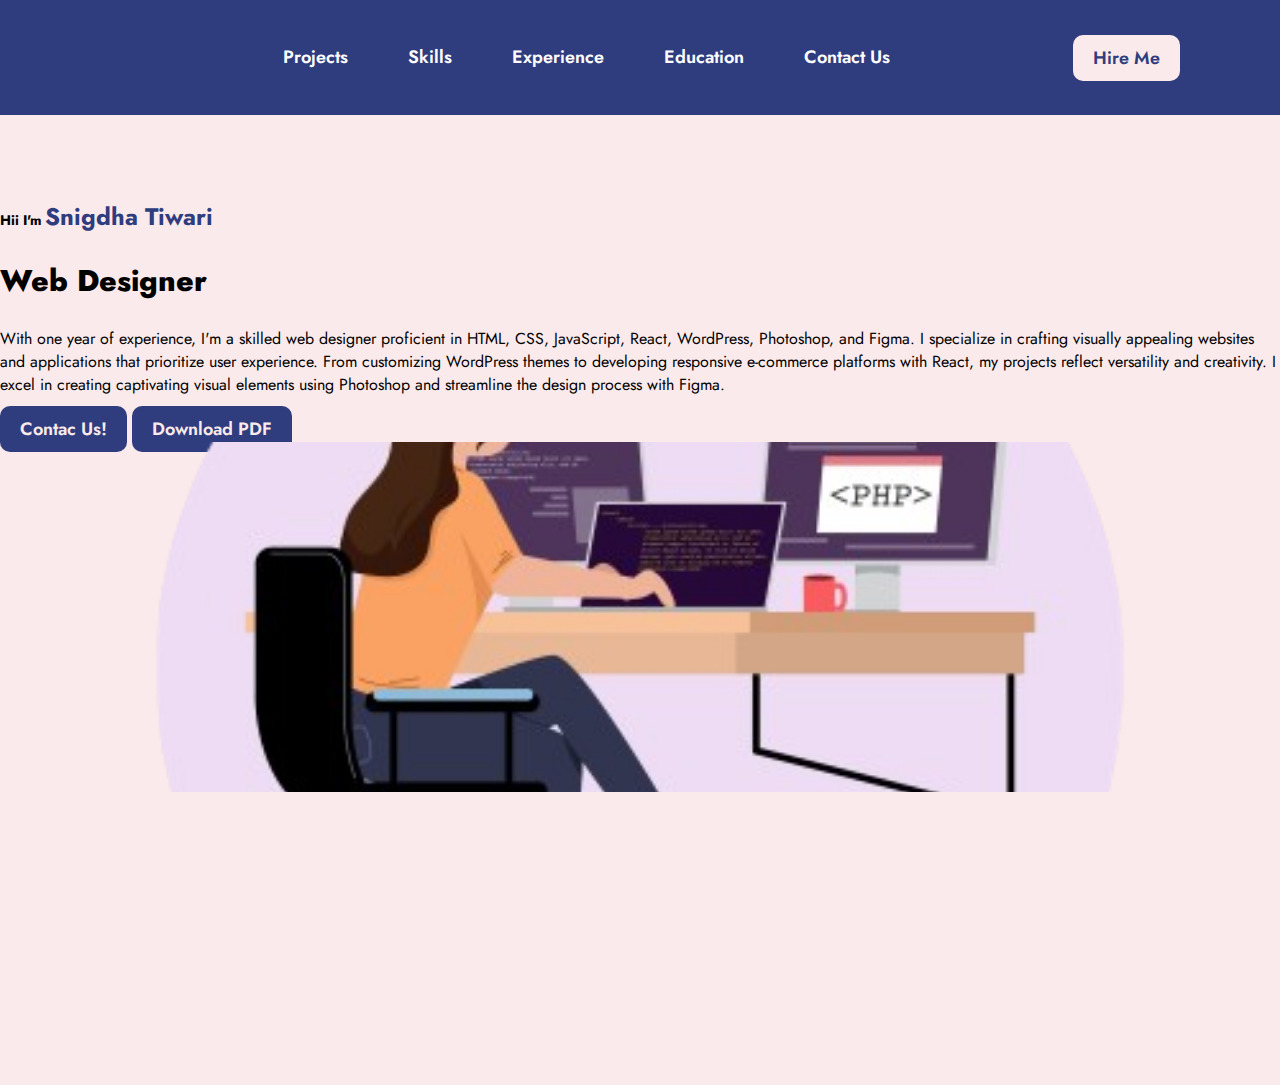
<file: index.html>
<!DOCTYPE html>
<html lang="en">

<head>
  <meta charset="UTF-8" />
  <meta name="viewport" content="width=device-width, initial-scale=1.0" />
  <title>Snigdha-Portfolio</title>
  <!-- <link rel="stylesheet" href="./assets/css/style.css" />
  <link rel="stylesheet" href="./assets/css/responsive.css" /> -->
  <link rel="stylesheet" href="./assets/css/style.css" />


  <link href="https://cdn.jsdelivr.net/npm/bootstrap@5.3.2/dist/css/bootstrap.min.css" rel="stylesheet"
    integrity="sha384-T3c6CoIi6uLrA9TneNEoa7RxnatzjcDSCmG1MXxSR1GAsXEV/Dwwykc2MPK8M2HN" crossorigin="anonymous" />
  <link rel="stylesheet" href="https://cdnjs.cloudflare.com/ajax/libs/font-awesome/6.5.2/css/all.min.css"
    integrity="sha512-SnH5WK+bZxgPHs44uWIX+LLJAJ9/2PkPKZ5QiAj6Ta86w+fsb2TkcmfRyVX3pBnMFcV7oQPJkl9QevSCWr3W6A=="
    crossorigin="anonymous" referrerpolicy="no-referrer" />
    <link
    rel="stylesheet"
    href="https://cdnjs.cloudflare.com/ajax/libs/animate.css/4.1.1/animate.min.css"
  />
</head>

<body>
  <header>

    <div class="logo">
      <a href="index.html"><i class="fa-solid fa-user-graduate"></i></a>
    </div>
    <nav>
      <ul>
        <li><a href="project.html">Projects</a></li>
        <li><a href="skills.html">Skills</a></li> 
        <li><a href="experience.html">Experience</a></li>
        <li><a href="eduction.html">Education</a></li>
        <li><a href="contact.html">Contact Us</a></li>
      </ul>
      <div class="hirebtn">
        <a href="mailto:snigdhatiwari004@gmail.com"> Hire Me </a>
      </div>
    </nav>
    <div class="menu-icon"><i class="fa-solid fa-bars"></i></div>
    <div class="close-icon"><i class="fa-solid fa-xmark"></i></div>

  </header>
  <!-- banner -->
  <section>
    <div class="banner">
      <div class="container">
        <div class="row">
          <div class="col-md-7">
            <div class="bancontent animate__animated animate__backInLeft">
              <h3>Hii I'm  <span> Snigdha Tiwari</span> </h3>
              <h1>Web Designer</h1>
              <p>With one year of experience, I'm a skilled web designer proficient in HTML, CSS, JavaScript, React,
                WordPress, Photoshop, and Figma. I specialize in crafting visually appealing websites and applications
                that prioritize user experience. From customizing WordPress themes to developing responsive e-commerce
                platforms with React, my projects reflect versatility and creativity. I excel in creating captivating
                visual elements using Photoshop and streamline the design process with Figma. </p>
            </div>
            <div class="btn"><a href="tel:+8858925929">Contac Us!</a>
           
            <a href="https://drive.google.com/file/d/1BSJotFNfvacsiloGle_lr2Cu9tf6Ltcp/view" target="_blank">Download PDF</a></div>
          </div>
          <div class="col-md-5">
            <div class="img-probox  animate__animated animate__backInRight">
            <img src="images/profile .png" alt=""></div>
          </div>

       
        </div>
        
      </div>
    </div>
  </section>
  <!-- banner -->

  <script>
    

    document.addEventListener("DOMContentLoaded", function () {
      const menuIcon = document.querySelector(".menu-icon");
      const nav = document.querySelector("nav");
    
      menuIcon.addEventListener("click", () => {
        nav.classList.toggle("open");
        if (nav.classList.contains("open")) {
          menuIcon.innerHTML = "&#10006;";
        } else {
          menuIcon.innerHTML = "&#9776;";
        }
      });
    });
    
      </script>
 
</body>

</html>
</file>
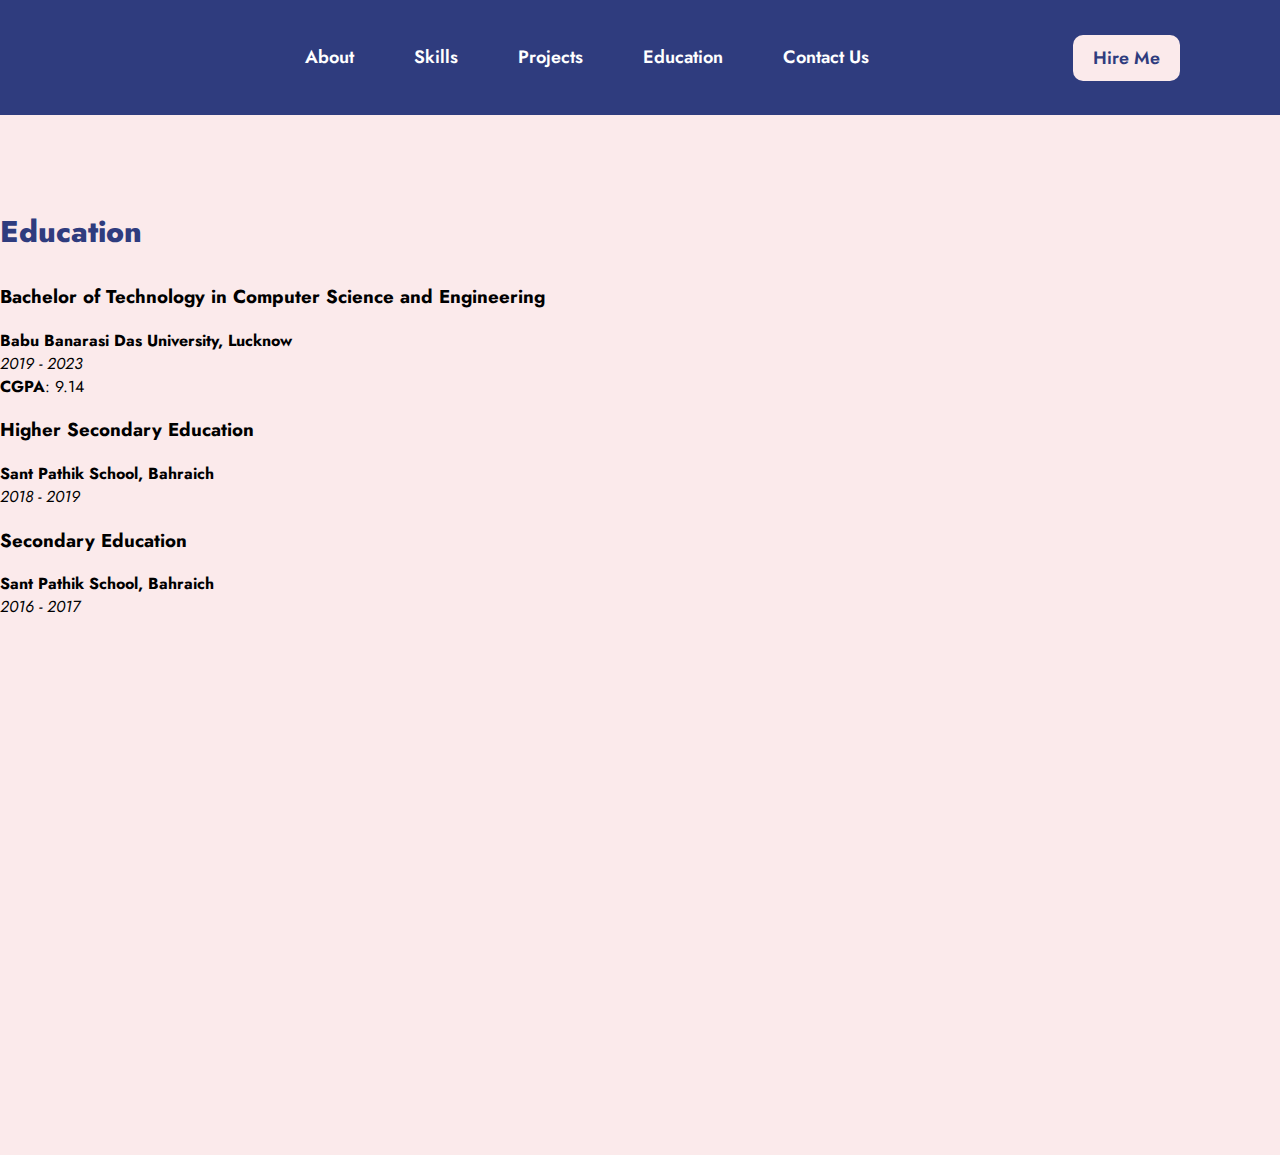
<file: eduction.html>
<!DOCTYPE html>
<html lang="en">

<head>
  <meta charset="UTF-8" />
  <meta name="viewport" content="width=device-width, initial-scale=1.0" />
  <title>Education</title>
  <!-- <link rel="stylesheet" href="./assets/css/style.css" />
  <link rel="stylesheet" href="./assets/css/responsive.css" /> -->
  <link rel="stylesheet" href="./assets/css/style.css" />


  <link href="https://cdn.jsdelivr.net/npm/bootstrap@5.3.2/dist/css/bootstrap.min.css" rel="stylesheet"
    integrity="sha384-T3c6CoIi6uLrA9TneNEoa7RxnatzjcDSCmG1MXxSR1GAsXEV/Dwwykc2MPK8M2HN" crossorigin="anonymous" />
  <link rel="stylesheet" href="https://cdnjs.cloudflare.com/ajax/libs/font-awesome/6.5.2/css/all.min.css"
    integrity="sha512-SnH5WK+bZxgPHs44uWIX+LLJAJ9/2PkPKZ5QiAj6Ta86w+fsb2TkcmfRyVX3pBnMFcV7oQPJkl9QevSCWr3W6A=="
    crossorigin="anonymous" referrerpolicy="no-referrer" />
    <link
    rel="stylesheet"
    href="https://cdnjs.cloudflare.com/ajax/libs/animate.css/4.1.1/animate.min.css"
  />
</head>

<body>
  <header>

    <div class="logo">
      <a href="#"><i class="fa-solid fa-user-graduate"></i></a>
    </div>
    <nav>
      <ul>
        <li><a href="about.html">About</a></li>
        <li><a href="skills.html">Skills</a></li>
        <li><a href="project.html">Projects</a></li> 
        <li><a href="eduction.html">Education</a></li>
        <li><a href="contact.html">Contact Us</a></li>
      </ul>
      <div class="hirebtn">
        <a href="mailto:snigdhatiwari004@gmail.com"> Hire Me </a>
      </div>
    </nav>
    <div class="menu-icon"><i class="fa-solid fa-bars"></i></div>
    <div class="close-icon"><i class="fa-solid fa-xmark"></i></div>

  </header>
<section class="education">
  <div class="container">
    <h2 class="animate__animated animate__backInDown">Education</h2>
    <div class="animate__animated animate__bounceInLeft">
<h3>Bachelor of Technology in Computer Science and Engineering</h3>
<p><strong>Babu Banarasi Das University, Lucknow</strong><br /><em>2019 - 2023</em><br /><strong>CGPA</strong>: 9.14</p>
<h3>Higher Secondary Education</h3>
<p><strong>Sant Pathik School, Bahraich</strong><br /><em>2018 - 2019</em></p>
<h3>Secondary Education</h3>
<p><strong>Sant Pathik School, Bahraich</strong><br /><em>2016 - 2017</em></p>
  </div>
</div>
</section>

<script>
    

  document.addEventListener("DOMContentLoaded", function () {
    const menuIcon = document.querySelector(".menu-icon");
    const nav = document.querySelector("nav");
  
    menuIcon.addEventListener("click", () => {
      nav.classList.toggle("open");
      if (nav.classList.contains("open")) {
        menuIcon.innerHTML = "&#10006;";
      } else {
        menuIcon.innerHTML = "&#9776;";
      }
    });
  });
  
    </script>
</body>

</html>
</file>
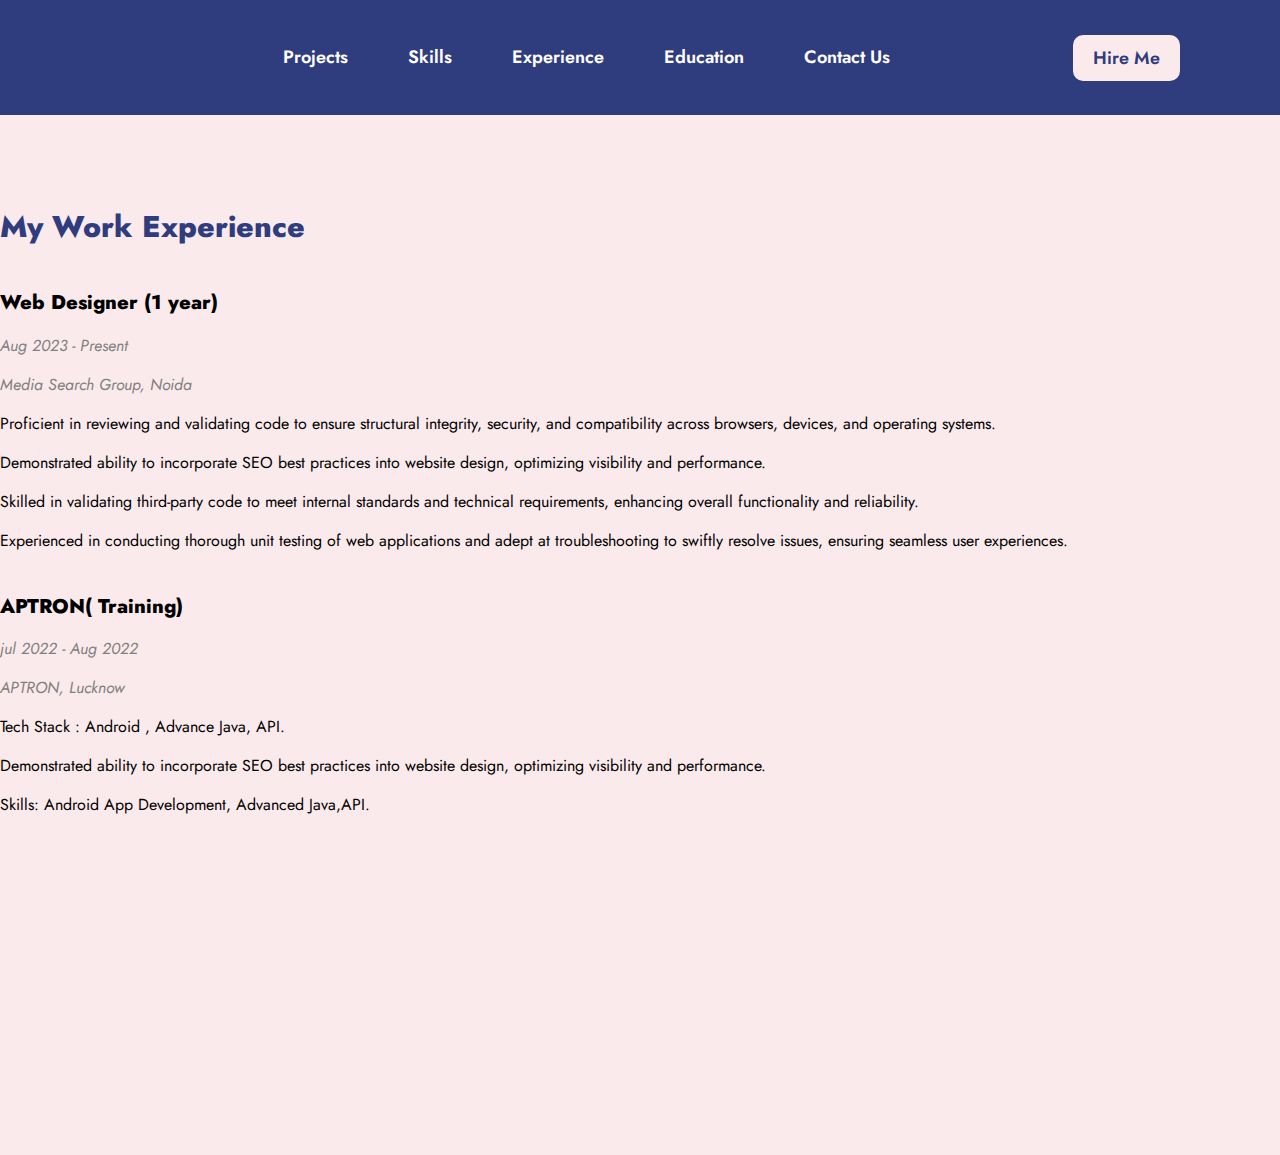
<file: experience.html>
<!DOCTYPE html>
<html lang="en">

<head>
  <meta charset="UTF-8" />
  <meta name="viewport" content="width=device-width, initial-scale=1.0" />
  <title>Experience</title>
  <!-- <link rel="stylesheet" href="./assets/css/style.css" />
  <link rel="stylesheet" href="./assets/css/responsive.css" /> -->
  <link rel="stylesheet" href="./assets/css/style.css" />


  <link href="https://cdn.jsdelivr.net/npm/bootstrap@5.3.2/dist/css/bootstrap.min.css" rel="stylesheet"
    integrity="sha384-T3c6CoIi6uLrA9TneNEoa7RxnatzjcDSCmG1MXxSR1GAsXEV/Dwwykc2MPK8M2HN" crossorigin="anonymous" />
  <link rel="stylesheet" href="https://cdnjs.cloudflare.com/ajax/libs/font-awesome/6.5.2/css/all.min.css"
    integrity="sha512-SnH5WK+bZxgPHs44uWIX+LLJAJ9/2PkPKZ5QiAj6Ta86w+fsb2TkcmfRyVX3pBnMFcV7oQPJkl9QevSCWr3W6A=="
    crossorigin="anonymous" referrerpolicy="no-referrer" />
  <link rel="stylesheet" href="https://cdnjs.cloudflare.com/ajax/libs/animate.css/4.1.1/animate.min.css" />
</head>

<body>
  <header>

    <div class="logo">
      <a href="index.html"><i class="fa-solid fa-user-graduate"></i></a>
    </div>
    <nav>
      <ul>
        <li><a href="project.html">Projects</a></li>
        <li><a href="skills.html">Skills</a></li>
        <li><a href="experience.html">Experience</a></li>
        <li><a href="eduction.html">Education</a></li>
        <li><a href="contact.html">Contact Us</a></li>
      </ul>
      <div class="hirebtn">
        <a href="mailto:snigdhatiwari004@gmail.com"> Hire Me </a>
      </div>
    </nav>
    <div class="menu-icon"><i class="fa-solid fa-bars"></i></div>
    <div class="close-icon"><i class="fa-solid fa-xmark"></i></div>

  </header>


  <section class="experience">
    <div class="container">
      <h1 class="animate__animated animate__backInDown"> My Work Experience</h1>
      <div class="work-experience animate__animated animate__bounceInLeft">
        <h2 class="job-title">Web Designer (1 year)</h2>
        <p class="job-duration">Aug 2023 - Present</p>
        <p class="company-location">Media Search Group, Noida</p>
        <div class="job-responsibilities">
          <p class="responsibility"><i class="fa-solid fa-arrow-right"></i> Proficient in reviewing and validating
            code to ensure structural integrity, security, and compatibility across browsers, devices, and operating
            systems.</p>
          <p class="responsibility"><i class="fa-solid fa-arrow-right"></i> Demonstrated ability to incorporate SEO
            best practices into website design, optimizing visibility and performance.</p>
          <p class="responsibility"><i class="fa-solid fa-arrow-right"></i> Skilled in validating third-party code to
            meet internal standards and technical requirements, enhancing overall functionality and reliability.</p>
          <p class="responsibility"><i class="fa-solid fa-arrow-right"></i> Experienced in conducting thorough unit
            testing of web applications and adept at troubleshooting to swiftly resolve issues, ensuring seamless user
            experiences.</p>
        </div>
      </div>

      <div class="work-experience animate__animated animate__bounceInLeft">
        <h2 class="job-title">APTRON( Training)</h2>
        <p class="job-duration">jul 2022 - Aug 2022</p>
        <p class="company-location">APTRON, Lucknow</p>
        <div class="job-responsibilities">
          <p class="responsibility"><i class="fa-solid fa-arrow-right"></i> Tech Stack : Android , Advance Java, API.</p>
          <p class="responsibility"><i class="fa-solid fa-arrow-right"></i> Demonstrated ability to incorporate SEO
            best practices into website design, optimizing visibility and performance.</p>
          <p class="responsibility"><i class="fa-solid fa-arrow-right"></i> Skills: Android App Development, Advanced Java,API.</p>
          
        </div>
      </div>
    </div>
  </section>




  <script>
    

    document.addEventListener("DOMContentLoaded", function () {
      const menuIcon = document.querySelector(".menu-icon");
      const nav = document.querySelector("nav");
    
      menuIcon.addEventListener("click", () => {
        nav.classList.toggle("open");
        if (nav.classList.contains("open")) {
          menuIcon.innerHTML = "&#10006;";
        } else {
          menuIcon.innerHTML = "&#9776;";
        }
      });
    });
    
      </script>
</body>

</html>
</file>
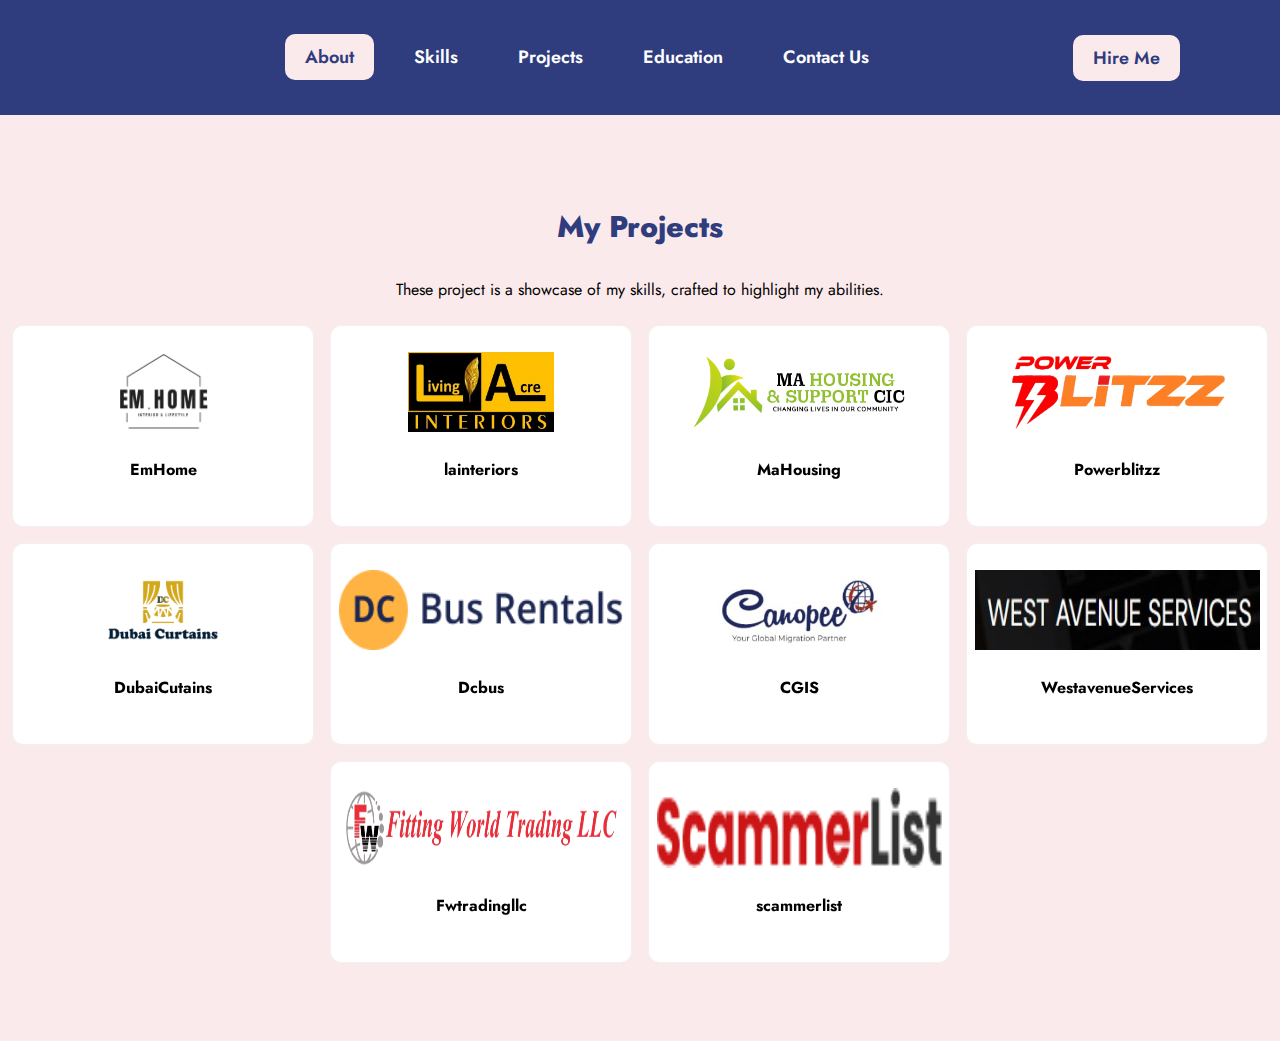
<file: project.html>
<!DOCTYPE html>
<html lang="en">

<head>
  <meta charset="UTF-8" />
  <meta name="viewport" content="width=device-width, initial-scale=1.0" />
  <title>Projects</title>
  <!-- <link rel="stylesheet" href="./assets/css/style.css" />
  <link rel="stylesheet" href="./assets/css/responsive.css" /> -->
  <link rel="stylesheet" href="./assets/css/style.css" />


  <link href="https://cdn.jsdelivr.net/npm/bootstrap@5.3.2/dist/css/bootstrap.min.css" rel="stylesheet"
    integrity="sha384-T3c6CoIi6uLrA9TneNEoa7RxnatzjcDSCmG1MXxSR1GAsXEV/Dwwykc2MPK8M2HN" crossorigin="anonymous" />
  <link rel="stylesheet" href="https://cdnjs.cloudflare.com/ajax/libs/font-awesome/6.5.2/css/all.min.css"
    integrity="sha512-SnH5WK+bZxgPHs44uWIX+LLJAJ9/2PkPKZ5QiAj6Ta86w+fsb2TkcmfRyVX3pBnMFcV7oQPJkl9QevSCWr3W6A=="
    crossorigin="anonymous" referrerpolicy="no-referrer" />
    <link
    rel="stylesheet"
    href="https://cdnjs.cloudflare.com/ajax/libs/animate.css/4.1.1/animate.min.css"
  />
</head>

<body>
  <header>

    <div class="logo">
      <a href="index.html"><i class="fa-solid fa-user-graduate"></i></a>
    </div>
    <nav>
      <ul>
        <li><a class="active" href="about.html">About</a></li>
        <li><a href="skills.html">Skills</a></li>
        <li><a href="project.html">Projects</a></li>
        <li><a href="eduction.html">Education</a></li>
        <li><a href="contact.html">Contact Us</a></li>
      </ul>
      <div class="hirebtn">
        <a href="mailto:snigdhatiwari004@gmail.com"> Hire Me </a>
      </div>
    </nav>
    <div class="menu-icon"><i class="fa-solid fa-bars"></i></div>
    <div class="close-icon"><i class="fa-solid fa-xmark"></i></div>

  </header>


 <section class="projects">
  <h1 class="animate__animated animate__backInDown">My Projects</h1>
  <p class="animate__animated animate__backInDown">These project is a showcase of my skills, crafted to highlight my abilities.</p>
  <div class="services-box">

    
    <div class="service animate__animated animate__bounceInLeft">
      <div class="flip-box">
        <div class="flip-box-inner">
          
          <div class="flip-box-front">
           <a href="https://staging.em-home.co.uk/"><img src="images/em-logo.png"></a> 
            <h3>EmHome</h3>
          </div>
          <div class="flip-box-back">
            <p>Created dynamic and visually stunning website for
              Em-home with HTML, CSS, and WordPress Elementor, serving
              as a comprehensive platform for showcasing products and
              services.</p>
            <div class="probtn"><a href="https://staging.em-home.co.uk/"> View Website</a></div>
          </div>
        </div>
      </div>
    </div>

    
    <div class="service animate__animated animate__bounceInLeft">
      <div class="flip-box">
        <div class="flip-box-inner">
          
          <div class="flip-box-front">
           <a href="https://www.lainteriors.ae/"><img src="images/in-logo.webp"></a> 
            <h3>lainteriors</h3>
          </div>
          <div class="flip-box-back">
            <p>Created dynamic and visually stunning website for
              Em-home with HTML, CSS, and WordPress Elementor, serving
              as a comprehensive platform for showcasing products and
              services.</p>
            <div class="probtn"><a href="https://www.lainteriors.ae/"> View Website</a></div>
          </div>
        </div>
      </div>
    </div>


    <div class="service animate__animated animate__bounceInLeft">
      <div class="flip-box">
        <div class="flip-box-inner">
          
          <div class="flip-box-front">
           <a href="https://mahousing.co.uk/"><img src="images/ma-logo.png"></a> 
            <h3>MaHousing</h3>
          </div>
          <div class="flip-box-back">
            <p>Created dynamic and visually stunning website for
              Em-home with HTML, CSS, and WordPress Elementor, serving
              as a comprehensive platform for showcasing products and
              services.</p>
            <div class="probtn"><a href="https://mahousing.co.uk/"> View Website</a></div>
          </div>
        </div>
      </div>
    </div>


    
    <div class="service animate__animated animate__bounceInLeft">
      <div class="flip-box">
        <div class="flip-box-inner">
          
          <div class="flip-box-front">
           <a href="https://rmsdemo.com/projects/new-powerblitzz/html/"><img src="images/power-logo.png"></a> 
            <h3>Powerblitzz</h3>
          </div>
          <div class="flip-box-back">
            <p>Created dynamic and visually stunning website for
              Powerblitzz with HTML, CSS, and WordPress Elementor, serving
              as a comprehensive platform for showcasing products and
              services.</p>
            <div class="probtn"><a href="https://rmsdemo.com/projects/new-powerblitzz/html/"> View Website</a></div>
          </div>
        </div>
      </div>
    </div>


    <div class="service animate__animated animate__bounceInLeft">
      <div class="flip-box">
        <div class="flip-box-inner">
          
          <div class="flip-box-front">
           <a href="https://rmsdemo.com/projects/dubai-curtain/webNew/"><img src="images/curtains-logo.png"></a> 
            <h3>DubaiCutains</h3>
          </div>
          <div class="flip-box-back">
            <p>Created dynamic and visually stunning website for
              DubaiCutains with HTML, CSS, and WordPress Elementor, serving
              as a comprehensive platform for showcasing products and
              services.</p>
            <div class="probtn"><a href="https://rmsdemo.com/projects/dubai-curtain/webNew/"> View Website</a></div>
          </div>
        </div>
      </div>
    </div>

    <div class="service animate__animated animate__bounceInLeft">
      <div class="flip-box">
        <div class="flip-box-inner">
          
          <div class="flip-box-front">
           <a href="https://dcbusrentals.com/"><img src="images/dc-logo.png"></a> 
            <h3>Dcbus</h3>
          </div>
          <div class="flip-box-back">
            <p>Created dynamic and visually stunning website for
              DcbusRental with HTML, CSS, and WordPress Elementor, serving
              as a comprehensive platform for showcasing products and
              services.</p>
            <div class="probtn"><a href="https://dcbusrentals.com/"> View Website</a></div>
          </div>
        </div>
      </div>
    </div>

    
    <div class="service animate__animated animate__bounceInLeft">
      <div class="flip-box">
        <div class="flip-box-inner">
          
          <div class="flip-box-front">
           <a href="https://rmsdemo.com/projects/cgis/web/"><img src="images/cgsi-logo.png"></a> 
            <h3>CGIS</h3>
          </div>
          <div class="flip-box-back">
            <p>Created dynamic and visually stunning website for
              Em-home with HTML, CSS, and WordPress Elementor, serving
              as a comprehensive platform for showcasing products and
              services.</p>
            <div class="probtn"><a href="https://rmsdemo.com/projects/cgis/web/"> View Website</a></div>
          </div>
        </div>
      </div>
    </div>

    <div class="service animate__animated animate__bounceInLeft">
      <div class="flip-box">
        <div class="flip-box-inner">
          
          <div class="flip-box-front">
           <a href="https://westavenueservices.com/"><img src="images/west-logo.jpg"></a> 
            <h3>WestavenueServices</h3>
          </div>
          <div class="flip-box-back">
            <p>Created dynamic and visually stunning website for
              WestavenueServices  WordPress Elementor, serving
              as a comprehensive platform for showcasing products and
              services.</p>
            <div class="probtn"><a href="https://westavenueservices.com/"> View Website</a></div>
          </div>
        </div>
      </div>
    </div>

    <div class="service animate__animated animate__bounceInLeft">
      <div class="flip-box">
        <div class="flip-box-inner">
          
          <div class="flip-box-front">
           <a href="https://fwtradingllc.com/"><img src="images/fwd-ogo.png"></a> 
            <h3>Fwtradingllc</h3>
          </div>
          <div class="flip-box-back">
            <p>Created dynamic and visually stunning website for
              Fwtradingllc with HTML, CSS, and WordPress Elementor, serving
              as a comprehensive platform for showcasing products and
              services.</p>
            <div class="probtn"><a href="https://fwtradingllc.com/"> View Website</a></div>
          </div>
        </div>
      </div>
    </div>

    <div class="service animate__animated animate__bounceInLeft">
      <div class="flip-box">
        <div class="flip-box-inner">
          
          <div class="flip-box-front">
           <a href="https://rmsdemo.com/projects/scammerlist/"><img src="images/scam-logo.png"></a> 
            <h3>scammerlist</h3>
          </div>
          <div class="flip-box-back">
            <p>Created dynamic and visually stunning website for
              ScammerList with HTML, CSS, and WordPress Elementor, serving
              as a comprehensive platform for showcasing products and
              services.</p>
            <div class="probtn"><a href="https://rmsdemo.com/projects/scammerlist/"> View Website</a></div>
          </div>
        </div>
      </div>
    </div>

    
  </div>
 </section>

 <script>
    

  document.addEventListener("DOMContentLoaded", function () {
    const menuIcon = document.querySelector(".menu-icon");
    const nav = document.querySelector("nav");
  
    menuIcon.addEventListener("click", () => {
      nav.classList.toggle("open");
      if (nav.classList.contains("open")) {
        menuIcon.innerHTML = "&#10006;";
      } else {
        menuIcon.innerHTML = "&#9776;";
      }
    });
  });
  
    </script>

 
</body>

</html>
</file>
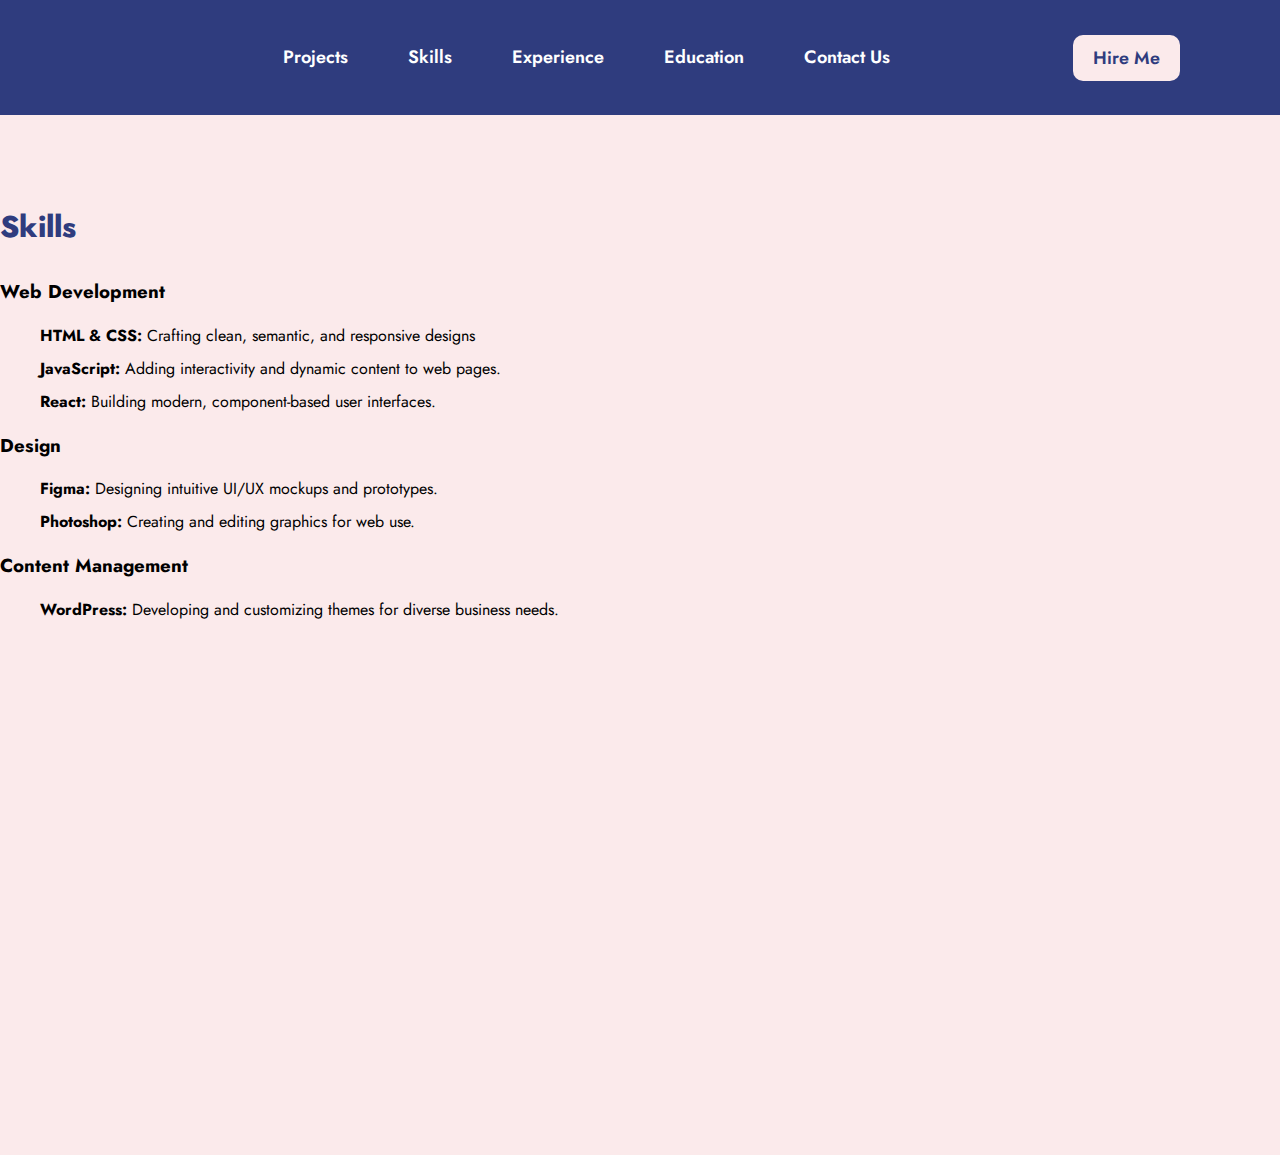
<file: skills.html>
<!DOCTYPE html>
<html lang="en">

<head>
  <meta charset="UTF-8" />
  <meta name="viewport" content="width=device-width, initial-scale=1.0" />
  <title>Skills</title>
  <!-- <link rel="stylesheet" href="./assets/css/style.css" />
  <link rel="stylesheet" href="./assets/css/responsive.css" /> -->
  <link rel="stylesheet" href="./assets/css/style.css" />


  <link href="https://cdn.jsdelivr.net/npm/bootstrap@5.3.2/dist/css/bootstrap.min.css" rel="stylesheet"
    integrity="sha384-T3c6CoIi6uLrA9TneNEoa7RxnatzjcDSCmG1MXxSR1GAsXEV/Dwwykc2MPK8M2HN" crossorigin="anonymous" />
  <link rel="stylesheet" href="https://cdnjs.cloudflare.com/ajax/libs/font-awesome/6.5.2/css/all.min.css"
    integrity="sha512-SnH5WK+bZxgPHs44uWIX+LLJAJ9/2PkPKZ5QiAj6Ta86w+fsb2TkcmfRyVX3pBnMFcV7oQPJkl9QevSCWr3W6A=="
    crossorigin="anonymous" referrerpolicy="no-referrer" />
    <link
    rel="stylesheet"
    href="https://cdnjs.cloudflare.com/ajax/libs/animate.css/4.1.1/animate.min.css"
  />
</head>

<body>
  <header>

    <div class="logo">
      <a href="index.html"><i class="fa-solid fa-user-graduate"></i></a>
    </div>
    <nav>
      <ul>
        <li><a href="project.html">Projects</a></li>
        <li><a href="skills.html">Skills</a></li>
        <li><a href="experience.html">Experience</a></li>
        <li><a href="eduction.html">Education</a></li>
        <li><a href="contact.html">Contact Us</a></li>
      </ul>
      <div class="hirebtn">
        <a href="mailto:snigdhatiwari004@gmail.com"> Hire Me </a>
      </div>
    </nav>
    <div class="menu-icon"><i class="fa-solid fa-bars"></i></div>
    <div class="close-icon"><i class="fa-solid fa-xmark"></i></div>

  </header>
 <section class="skills">
  <div class="container">
<h1 class="animate__animated animate__backInDown">Skills</h1>
<h3 class="animate__animated animate__bounceInLeft">Web Development</h3>
<ul class="animate__animated animate__bounceInLeft">
  <li><i class="fa-solid fa-arrow-right"></i> <b>  HTML & CSS: </b> Crafting clean, semantic, and responsive designs</li>
  <li><i class="fa-solid fa-arrow-right"></i> <b> JavaScript: </b>Adding interactivity and dynamic content to web pages.</li>
  <li><i class="fa-solid fa-arrow-right"></i> <b> React: </b>Building modern, component-based user interfaces.</li>
</ul>


<h3 class="animate__animated animate__bounceInLeft">Design</h3>
<ul class="animate__animated animate__bounceInLeft">
  <li><i class="fa-solid fa-arrow-right"></i> <b>  Figma: </b> Designing intuitive UI/UX mockups and prototypes.</li>
  <li><i class="fa-solid fa-arrow-right"></i> <b> Photoshop: </b>Creating and editing graphics for web use.</li>
</ul>
<h3 class="animate__animated animate__bounceInLeft">Content Management</h3>
<ul class="animate__animated animate__bounceInLeft">
  <li><i class="fa-solid fa-arrow-right"></i> <b>  WordPress: </b> Developing and customizing themes for diverse business needs.</li>
</ul>
</div>
 </section>
  
  

 <script>
    

  document.addEventListener("DOMContentLoaded", function () {
    const menuIcon = document.querySelector(".menu-icon");
    const nav = document.querySelector("nav");
  
    menuIcon.addEventListener("click", () => {
      nav.classList.toggle("open");
      if (nav.classList.contains("open")) {
        menuIcon.innerHTML = "&#10006;";
      } else {
        menuIcon.innerHTML = "&#9776;";
      }
    });
  });
  
    </script>
</body>

</html>
</file>
<file: assets/css/style.css>
@import url('https://fonts.googleapis.com/css2?family=Jost:ital,wght@0,100..900;1,100..900&display=swap');

*{
  font-family: "Jost", sans-serif;
}

body {
  font-family: Arial, sans-serif;
  margin: 0;
  padding: 0;
}
h1 {
  font-size: 30px;
  color: #2F3C7E;
  margin-bottom: 30px;
  font-weight: 800;
}
ul{
  list-style: none;
}
header {
  background-color: #2F3C7E;
  color: #000;
  padding: 15px;
  display: flex;
  justify-content: space-between;
  align-items: center;
  padding: 20px 100px;
}

header .logo img {
  width: 100%;
}

nav ul {
  list-style-type: none;
  margin: 0;
  padding: 0;
  display: flex;
  line-height: 75px;
  gap: 0;
}

nav ul li a {
  background-color: transparent;
  color: #FBEAEB;
  padding: 10px 20px;
  border-radius: 10px;
  text-decoration: none;
  font-size: 18px;
  font-weight: 600;
}

nav ul li a:hover,
nav ul li a.active {
  background-color: #FBEAEB ;
  color: #2F3C7E;
  
}
nav {
  display: contents;
  
}

header .hirebtn a {
  background-color: #FBEAEB ;
  color: #2F3C7E;
  padding: 10px 20px;
  border-radius: 10px;
  text-decoration: none;
  font-size: 18px;
  font-weight: 600;
}
header .logo i.fa-solid.fa-user-graduate {
  font-size: 68px;
  color: #FBEAEB;
}
nav ul li {
  margin-right: 20px;
}

nav ul li:last-child {
  margin-right: 0;
}

nav ul li a {
  color: #fff;
  text-decoration: none;
}

.menu-icon {
  display: none;
}

.close-icon {
  display: none;
  color: #FBEAEB;
}
.close-icon i{
  color: #FBEAEB;
}

@media (max-width: 768px) {
  header {
    
    padding: 20px 20px;
}
header .logo i.fa-solid.fa-user-graduate {
  font-size: 45px;
  color: #FBEAEB;
}
nav ul {
  gap: 16px;
}
  nav {
    display: none;
    
  }
  .logo {
    margin-right: auto;
  }

  nav ul {
    display: flex;
    flex-direction: column;
    line-height: initial;
  }

  nav ul li {
    margin: 10px 0;
  }

  nav {
    display: none;
    flex-direction: column;
    position: absolute;
    top: 100px;
    right: 0;
    width: 100%;
    color: red;
  }
  
  header .hirebtn {
    margin-left: 0;
    margin-top: 25px;
}

nav.open {
  display: flex;
  justify-content: flex-start;
  align-items: center;
  /* margin-right: 100px; */
  width: 100%;
  border-top: 4px solid #FBEAEB ;
    background: #2F3C7E;
  position: absolute;
  top: 80px;
  padding: 55px 0;
  height: 100vh;
  z-index: 1;
}

  nav ul li {
    margin: 10px 0;
  }

  .menu-icon {
    color: #FBEAEB;
    display: block;
    cursor: pointer;
  }
}
/* banner */
.banner{
  padding-top: 70px;
  background-color: #FBEAEB;
  height: 100vh;
}
.banner h3{
  font-size: 14px;
  color: #000;
  margin-bottom: 25px;
}
.banner h3 span{
  font-size: 24px;
  color: #2F3C7E;
}
.banner h1{
  font-size: 30px;
  color: #000;
  margin-bottom: 25px;
}
.banner img {
  width: 100%;
  height: 350px;
  object-fit: cover;
}
.banner .btn{
  text-align: left;
 padding: 0;
  margin-top: 20px;
}
.banner a {
  background: #2F3C7E;
  color: #FBEAEB;
  padding: 10px 26px;
  border-radius: 10px;
  text-decoration: none;
  font-size: 14px;
  padding: 10px 20px;
  border-radius: 10px;
  text-decoration: none;
  font-size: 18px;
  font-weight: 600;
}
/* banner */
/* project-page */
.projects .services-box
{
  display: flex;
  justify-content: center;
  align-items: center;
  flex-wrap: wrap;
}

.projects .service
{
  margin: 8px;
}

.projects .flip-box {
  background-color: transparent;
  width: 300px;
  height: 200px;
  border: 1px solid #f1f1f1;  
  border-radius: 10px;
  perspective: 1000px;
}

.projects .flip-box-inner {
  position: relative;
  width: 100%;
  height: 100%;
  text-align: center;
  transition: transform 0.8s;
  transform-style: preserve-3d;
  
  display: flex;
  justify-content: center;
  align-items: center;
}

.flip-box:hover .flip-box-inner {
  transform: rotateY(180deg);
}

.flip-box-front, .flip-box-back {
  position: absolute;
  width: 100%;
  height: 100%;
  -webkit-backface-visibility: hidden;
  backface-visibility: hidden;
  
  display: flex;
  justify-content: center;
  align-items: center;
  flex-direction: column;
}

.flip-box-front {
  background-color: #fff;
  color: black;
  border-radius: 10px;
}

.flip-box-front img
{
  height: 50px;
  width: 50px;
}

.projects .flip-box-back {
  background-color: #f5f5f5;
  color: #000;
  transform: rotateY(180deg);
  border-radius: 10px;
  padding: 16px;
}
.projects h1{
  font-size: 30px;
  color: #2F3C7E;
  margin-bottom: 30px;
  font-weight: 800;
  text-align: center;
}
.projects p{
color: #000;

text-align: center;
}

.projects{
  padding: 70px 0;
}
.projects .flip-box-front img {
  height: 80px;
  width: 95%;
}

.projects h3 {
  font-size: 16px;
  margin: 20px 0;
}

.projects .probtn a {
  background: #2F3C7E;
  padding: 6px 20px;
  border-radius: 4px;
  text-decoration: none;
  color: #fff;
}
.projects{
  background-color: #FBEAEB;
}

/* skills */

.skills{
  padding: 70px 0;
  background-color: #FBEAEB;
  height: 100vh;
}
.skills h1{
  font-size: 30px;
  color: #2F3C7E;
  margin-bottom: 30px;
  font-weight: 800;
}
.skills i{
  color: #2F3C7E;

}
.skills ul li{
  cursor: pointer;
  margin-bottom: 10px;
}
.skills ul li:hover{
  margin-left: 20px;
  transition: 0.3s;
}
/* education */
.education h2 {
  font-size: 30px;
  color: #2F3C7E;
  margin-bottom: 30px;
  font-weight: 800;
}
.education{
  padding: 70px 0;
  background-color: #FBEAEB;
  height: 100vh;
}
/* education */

/* exp */
.work-experience i{
  color: #2F3C7E;

}
.work-experience p.responsibility{
  cursor: pointer;
  margin-bottom: 10px;
}
.work-experience p.responsibility:hover{
  margin-left: 20px;
  transition: 0.3s;
}
.work-experience{
  margin: 40px 0;
}
.experience h1 {
  text-align: left;
    font-size: 30px;
    color: #2F3C7E;
    font-weight: 800;
}

.job-title {
    font-size: 20px;
    color: #000;
    font-weight: 800;
}
.job-duration, .company-location {
  font-style: italic;
  color: gray;
}
.job-responsibilities {
  margin-top: 10px;
}
.responsibility {
  margin-bottom: 10px;
}
.experience{
  background-color: #FBEAEB;
  padding: 70px 0;
  height: 100vh;
}
/* exp */


/* contact */

.contact{
  background-color: #FBEAEB;
  padding: 70px 0;
  height: 100vh;
}
.contact h1{
  font-size: 30px;
  color: #2F3C7E;
  margin-bottom: 30px;
  font-weight: 800;
  text-align: center;
}
.con-detail {
  text-align: center;
  margin-bottom: 30px;
  box-shadow: rgba(0, 0, 0, 0.1) 0px 4px 12px;
  padding: 30px 25px;
  background: #fff;
  background-image: linear-gradient(to bottom, #2F3C7E, #2F3C7E);
  background-size: 100% 0%;
  background-repeat: no-repeat;
  transition: background-size 0.4s;
  border-radius: 8px;
}
.con-detail a{
 text-decoration: none;
 color: #2F3C7E;
}
.con-detail:hover {
  background-size: 100% 100%;
}
.con-detail i {
  color: #2F3C7E;
  font-size: 44px;
  margin-bottom: 18px;
}
.con-detail h4 {
  color: #2F3C7E;
}
.con-detail:hover h4{
  color: #FBEAEB;
}
.con-detail:hover a{
  color: #FBEAEB;
}
.con-detail:hover i{
  color: #FBEAEB;
}
/* contact */

@media (max-width:900px) {
  .banner{
    height: auto;
  }
  .skills{
    height: auto;
  }
  .education{
    height: auto;
  }
  .experience{
    height: auto;
  }
  .contact{
    height: auto;
  }
}
</file>
